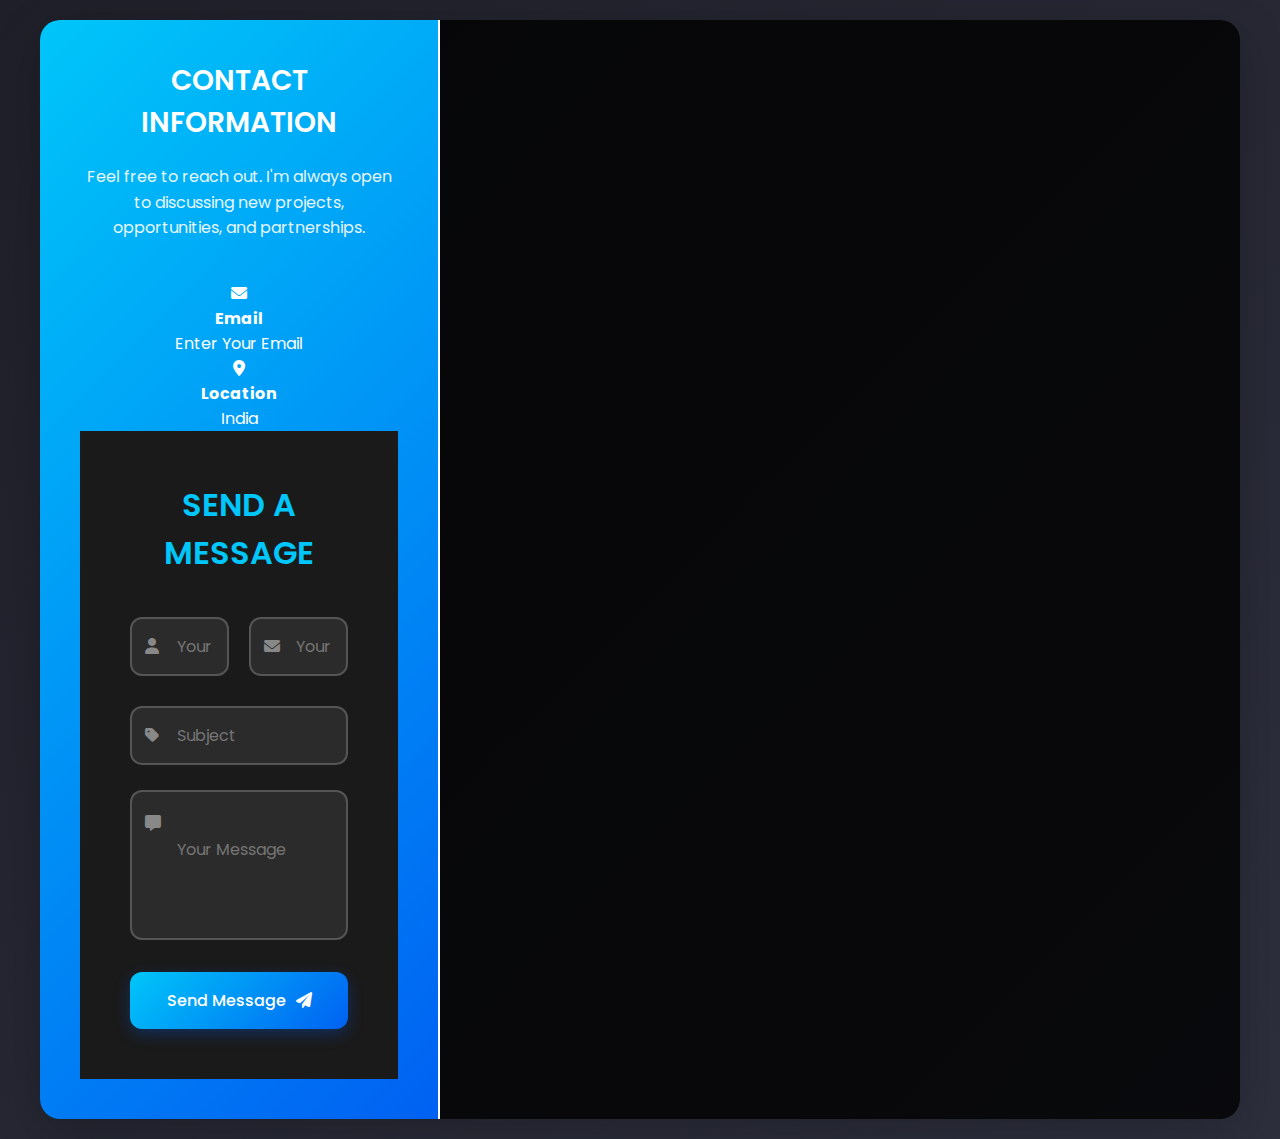
<file: index.html>
<!DOCTYPE html>
<html lang="en">
<head>
    <meta charset="UTF-8">
    <meta name="viewport" content="width=device-width, initial-scale=1.0">
    <title>Contact Me</title>
    <link rel="stylesheet" href="style.css">
    <link rel="stylesheet" href="https://cdnjs.cloudflare.com/ajax/libs/font-awesome/6.0.0/css/all.min.css">
    <link href="https://fonts.googleapis.com/css2?family=Poppins:wght@300;400;500;600;700&display=swap" rel="stylesheet">
</head>
<body>
    <div class="container">
        <div class="contact-wrapper">
            <div class="contact-info">
                <h3>Contact Information</h3>
                <p class="info-description">Feel free to reach out. I'm always open to discussing new projects, opportunities, and partnerships.</p>
                
                <div class="info-items">
                    <div class="info-item">
                        <i class="fas fa-envelope"></i>
                        <div>
                            <h4>Email</h4>
                            <p>Enter Your Email</p>
                        </div>
                    </div>
                    
                    <div class="info-item">
                        <i class="fas fa-map-marker-alt"></i>
                        <div>
                            <h4>Location</h4>
                            <p>India</p>
                        </div>
                    </div>
                </div>

            <div class="contact-form">
                <h2>Send a Message</h2>
                <form id="contactForm" action="https://formsubmit.co/your@email.com" method="POST">
                    <!-- Success Page -->
                    <input type="hidden" name="_next" value="./success.html">
                    
                    <div class="form-row">
                        <div class="form-group">
                            <div class="input-wrapper">
                                <i class="fas fa-user"></i>
                                <input type="text" name="name" id="name" placeholder="Your Name" required>
                            </div>
                            <span class="error-message" id="nameError"></span>
                        </div>
                
                        <div class="form-group">
                            <div class="input-wrapper">
                                <i class="fas fa-envelope"></i>
                                <input type="email" name="email" id="email" placeholder="Your Email" required>
                            </div>
                            <span class="error-message" id="emailError"></span>
                        </div>
                    </div>
                
                    <div class="form-group">
                        <div class="input-wrapper">
                            <i class="fas fa-tag"></i>
                            <input type="text" name="subject" id="subject" placeholder="Subject" required>
                        </div>
                        <span class="error-message" id="subjectError"></span>
                    </div>
                
                    <div class="form-group">
                        <div class="input-wrapper">
                            <i class="fas fa-message"></i>
                            <textarea name="message" id="message" placeholder="Your Message" required></textarea>
                        </div>
                        <span class="error-message" id="messageError"></span>
                    </div>
                
                    <button type="submit" class="submit-btn">
                        <span class="btn-text">Send Message</span>
                        <i class="fas fa-paper-plane"></i>
                    </button>
                </form>
                
            </div>
        </div>
    </div>
    <script src="script.js"></script>
</body>
</html>
</file>
<file: style.css>
* {
    margin: 0;
    padding: 0;
    box-sizing: border-box;
    font-family: 'Poppins', sans-serif;
}

body {
    background: linear-gradient(135deg, #1e1f28 0%, #2d2f3d 100%);
    min-height: 100vh;
    display: flex;
    align-items: center;
    justify-content: center;
    padding: 20px;
    color: #fff;
}

.container {
    width: 100%;
    max-width: 1200px;
    margin: 0 auto;
}

.contact-wrapper {
    display: grid;
    grid-template-columns: 1fr 2fr;
    background: rgba(0, 0, 0, 0.8);
    border-radius: 20px;
    overflow: hidden;
    box-shadow: 0 15px 50px rgba(0, 0, 0, 0.2);
}

.contact-info {
    background: linear-gradient(135deg, #00c6f9 0%, #0061f2 100%);
    color: white;
    padding: 40px;
    text-align: center;
    border-right: 2px solid #fff;
}

.contact-info h3 {
    font-size: 28px;
    font-weight: 600;
    margin-bottom: 20px;
    text-transform: uppercase;
}

.info-description {
    font-size: 16px;
    line-height: 1.6;
    margin-bottom: 40px;
    opacity: 0.9;
}

.contact-form {
    padding: 50px;
    background: #1a1a1a;
}

.contact-form h2 {
    color: #00c6f9;
    font-size: 32px;
    font-weight: 600;
    margin-bottom: 40px;
    text-transform: uppercase;
}

.form-row {
    display: grid;
    grid-template-columns: 1fr 1fr;
    gap: 20px;
}

.form-group {
    margin-bottom: 25px;
}

.input-wrapper {
    position: relative;
}

.input-wrapper i {
    position: absolute;
    left: 15px;
    top: 50%;
    transform: translateY(-50%);
    color: #888;
    transition: all 0.3s ease;
}

input, textarea {
    width: 100%;
    padding: 15px 15px 15px 45px;
    border: 2px solid #555;
    border-radius: 12px;
    font-size: 16px;
    transition: all 0.3s ease;
    background: #2b2b2b;
    color: #fff;
}

textarea {
    height: 150px;
    resize: none;
    padding-top: 45px;
}

.input-wrapper i.fa-message {
    top: 25px;
    transform: none;
}

input:focus, textarea:focus {
    outline: none;
    border-color: #00c6f9;
    background: #1f1f1f;
}

input:focus + i, textarea:focus + i {
    color: #00c6f9;
}

.error-message {
    color: #e74c3c;
    font-size: 14px;
    margin-top: 5px;
    display: block;
}

.submit-btn {
    width: 100%;
    padding: 16px;
    background: linear-gradient(135deg, #00c6f9 0%, #0061f2 100%);
    color: white;
    border: none;
    border-radius: 12px;
    font-size: 16px;
    font-weight: 500;
    cursor: pointer;
    display: flex;
    align-items: center;
    justify-content: center;
    gap: 10px;
    transition: all 0.3s ease;
    box-shadow: 0 5px 15px rgba(0, 97, 242, 0.3);
}

.submit-btn:hover {
    transform: translateY(-2px);
    box-shadow: 0 5px 20px rgba(0, 97, 242, 0.5);
}

@media (max-width: 768px) {
    .contact-wrapper {
        grid-template-columns: 1fr;
    }
    
    .contact-info {
        padding: 30px;
    }
    
    .contact-form {
        padding: 30px;
    }
}

@media (max-width: 576px) {
    .form-row {
        grid-template-columns: 1fr;
    }
    
    .contact-form h2 {
        font-size: 24px;
    }
}
</file>
